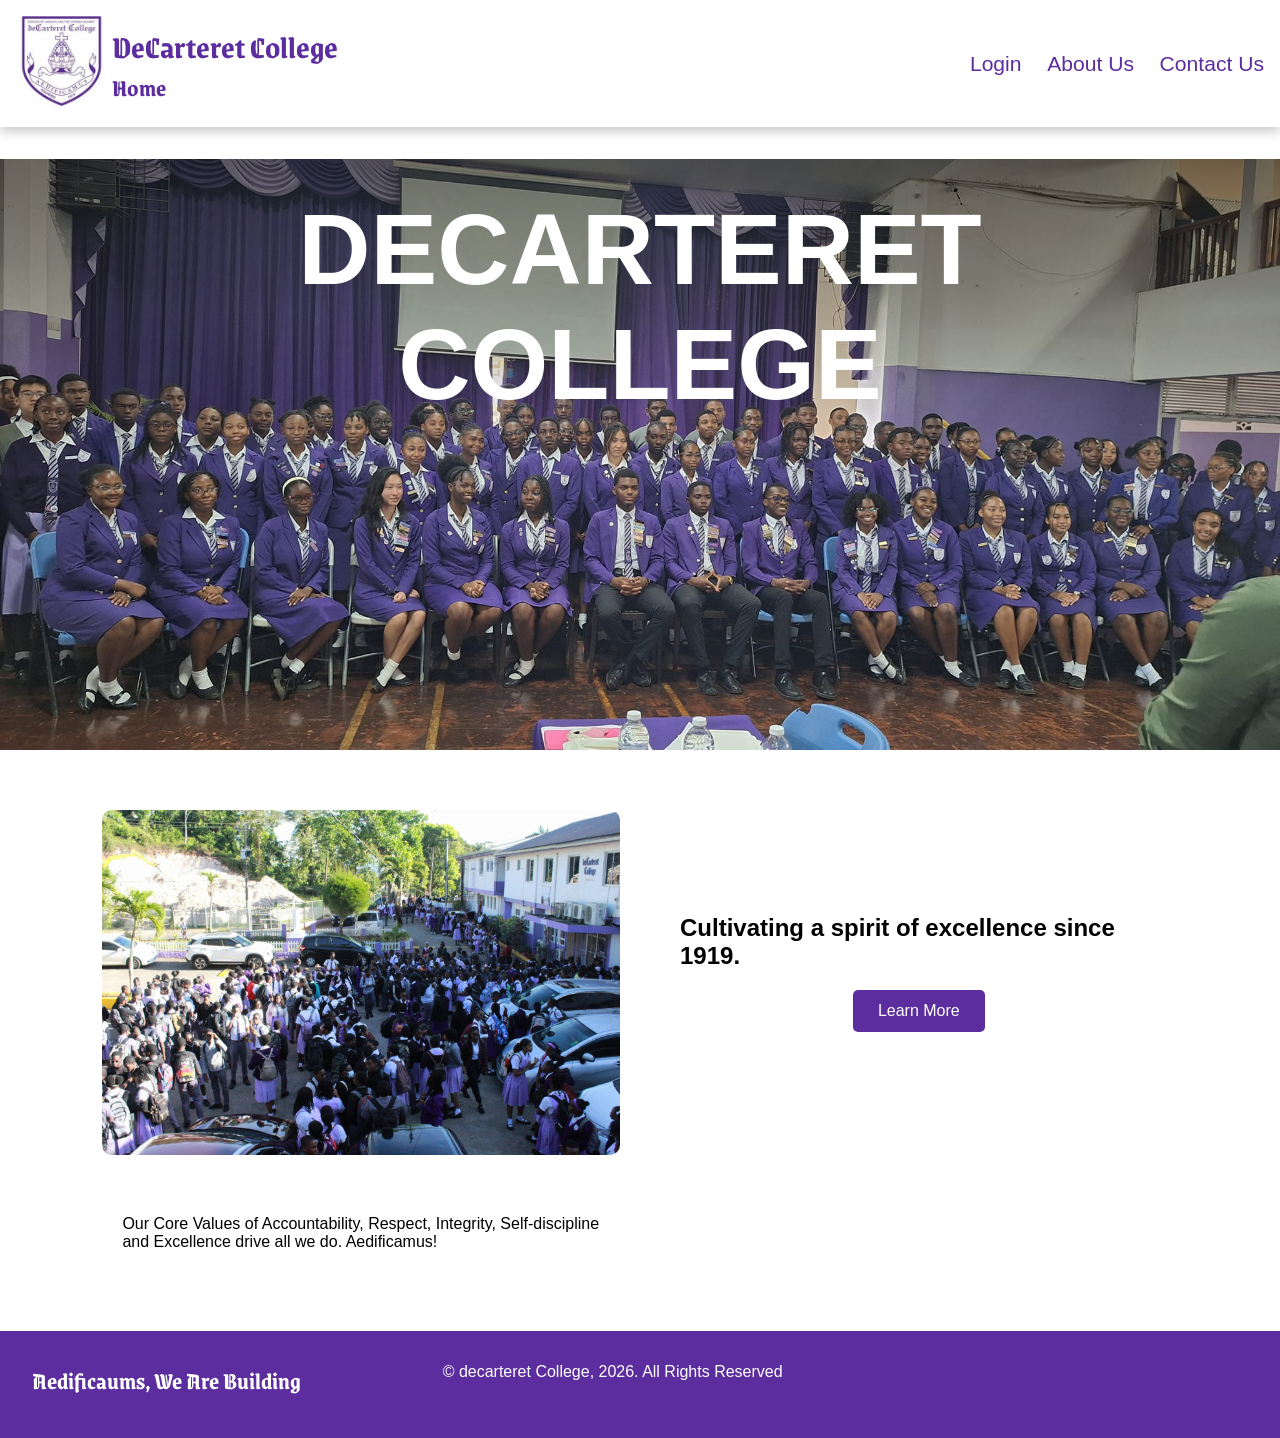
<file: index.html>
<!DOCTYPE html>
<html lang="en">

<head>
  <meta charset="UTF-8">
  <meta name="author" content = "Group">
  <meta name="viewport" content="width=device-width, initial-scale=1.0">
  <title>Home</title>
  <link rel="stylesheet" href="CSS/general.css">
  <link rel="stylesheet" href="CSS/index.css">

    <!--Grenze Gotisch-->
  <link rel="preconnect" href="https://fonts.googleapis.com">
  <link rel="preconnect" href="https://fonts.gstatic.com" crossorigin>
  <link href="https://fonts.googleapis.com/css2?family=Grenze+Gotisch:wght@100..900&family=Headland+One&display=swap" rel="stylesheet">
</head>

<body>
  <header id="header">
    <div id="page-name">
      <div id="img-container">
        <a href="index.html"> <img src="ASSETS/icons/DC_Logo.jpg" alt="school-logo" id="logo"></a>
        <div class="tooltip">Home</div>
      </div>
      <div id="page-headers">
        <h1>DeCarteret College</h1>
        <h2>Home</h2>
      </div>
    </div>
    <div id="navigation">
      <nav>
        <a href="HTML/login.html">Login</a>
        <a href="HTML/about.html">About Us</a>
        <a href="HTML/contact.html">Contact Us</a>
      </nav>
    </div>
  </header>

  <main class="mainSection">
    <section class="headerImg">
      <h2 id="text">DECARTERET COLLEGE</h2>
      <img id="frontImg" src="ASSETS/images/Prefecture2025.png" alt="2025 prefecture">
    </section>

    

    <section class="about">
      <img id="1" src="ASSETS/images/Founder'sDay.jpg" alt="Founder's Day Gathering">
      <div id="2">
        <h2>Cultivating a spirit of excellence since 1919.</h2>
        <button>
          <a href="HTML/about.html">Learn More</a>
        </button>
      </div>

      <div>
        <p>Our Core Values of Accountability, Respect, Integrity, Self-discipline and Excellence drive all we do.
        Aedificamus!</p>
      </div>
  </main>

  <footer class="footer">
    <h3>Aedificaums, We Are Building</h3>
    <p>© decarteret College, 2026. All Rights Reserved</p>
  </footer>

  <script src="JS/initial.js"></script>
</body>

</html>
</file>
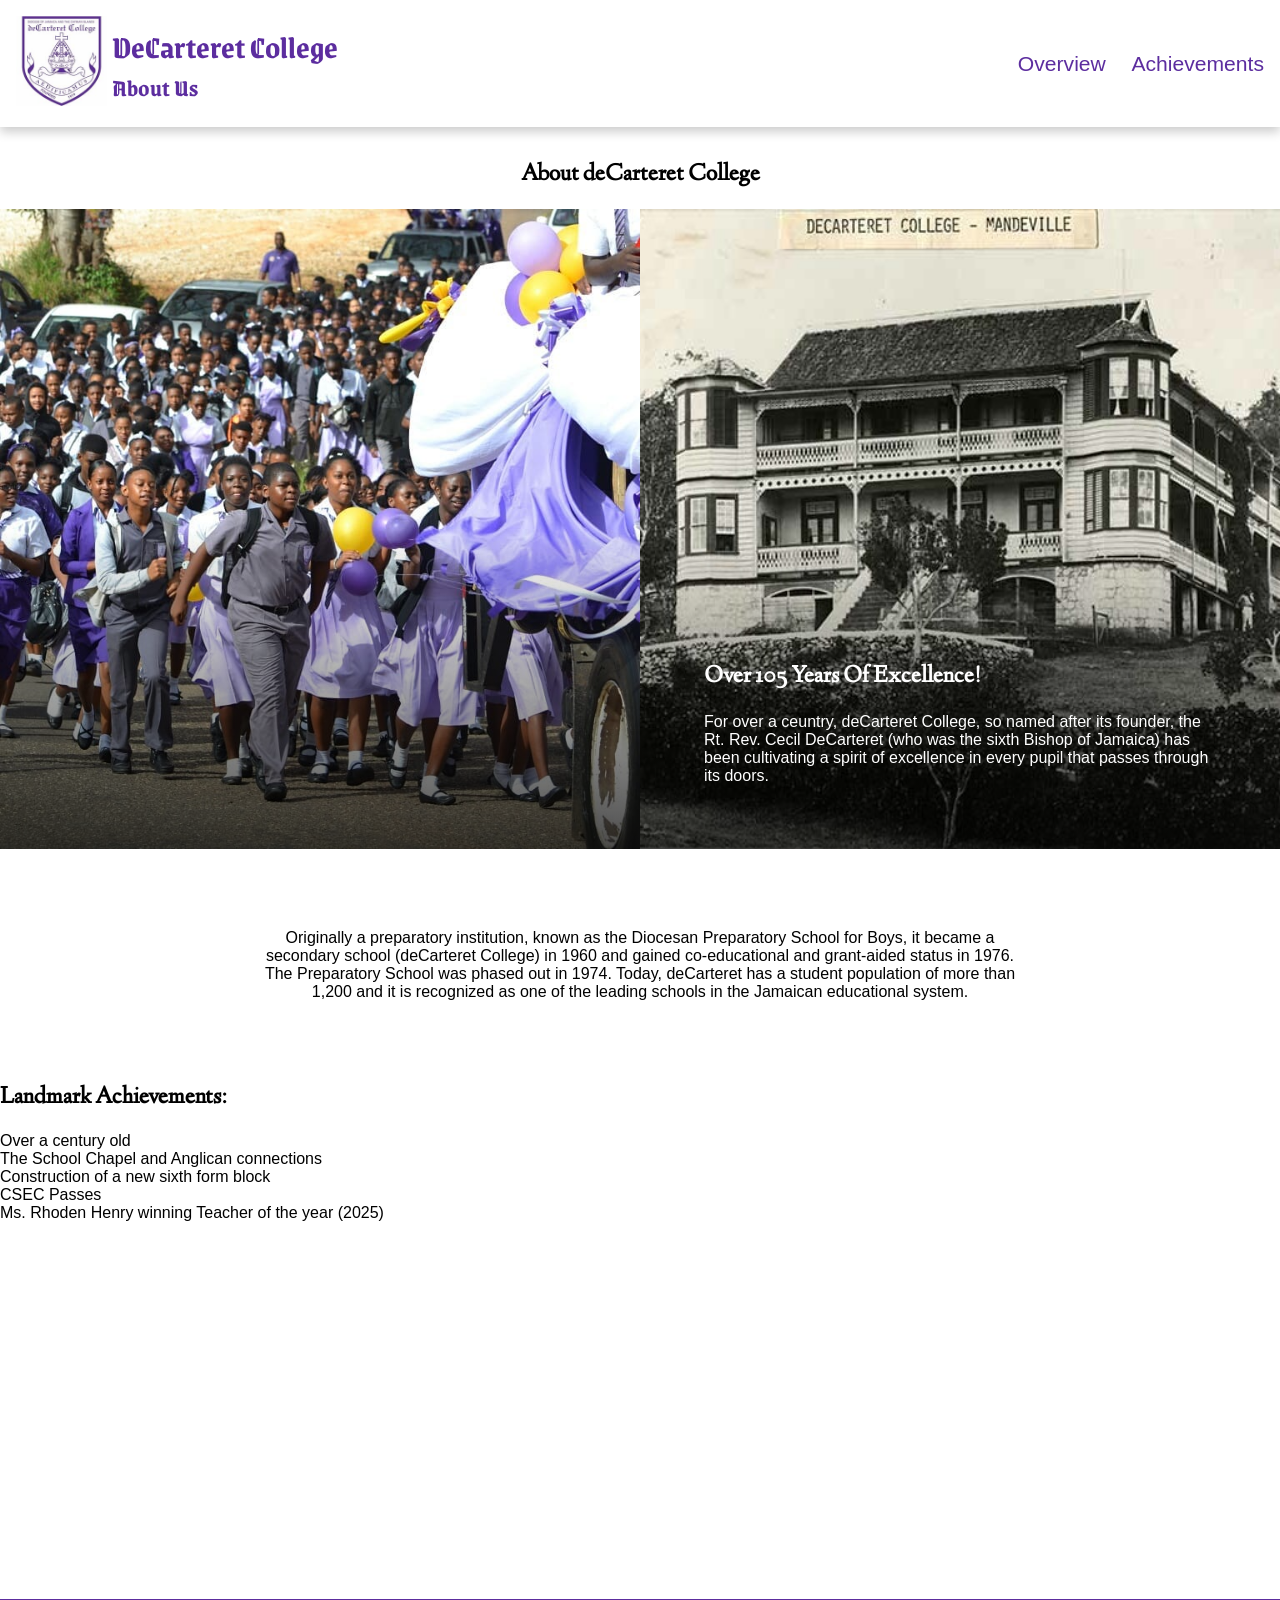
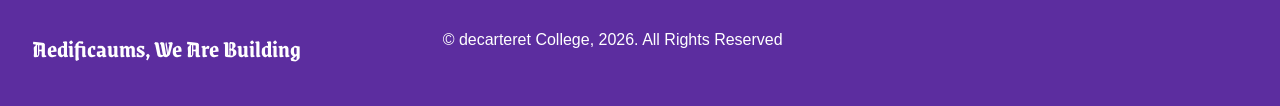
<file: HTML/about.html>
<!DOCTYPE html>
<html lang="en">

<head>
  <meta charset="UTF-8">
  <meta name="viewport" content="width=device-width, initial-scale=1.0">
  <title>About Us</title>
  <link rel="stylesheet" href="../CSS/general.css">
  <link rel="stylesheet" href="../CSS/about.css">

  <!--Grenze Gotisch & Linden Hill-->
  <link rel="preconnect" href="https://fonts.googleapis.com">
  <link rel="preconnect" href="https://fonts.gstatic.com" crossorigin>
  <link
    href="https://fonts.googleapis.com/css2?family=Grenze+Gotisch:wght@100..900&family=Headland+One&family=Linden+Hill:ital@0;1&display=swap"
    rel="stylesheet">

<body>
  
  <header id="header">
    <div id="page-name">
      <div id="img-container">
        <a href="../index.html"> <img src="../ASSETS/icons/DC_Logo.jpg" alt="school-logo" id="logo"></a>
        <div class="tooltip">Home</div>
      </div>
      <div id="page-headers">
        <h1>DeCarteret College</h1>
        <h2>About Us</h2>
      </div>
    </div>
    <div id="navigation">
      <nav>
        <a href="#overview">Overview</a>
        <a href="#achievements">Achievements</a>
      </nav>
    </div>
  </header>

  <main class="mainSection">
    <section id="overview">
        <h1 id="title">About deCarteret College</h1> <br>

        <div id="imageParallel">
          <img src="../ASSETS/images/100-Year_Celebration.jpg" alt="100 Year Celebration Image">
          <div class="rightImg">
            <img src="../ASSETS/images/Old DC.jpg" alt="DC in 1919">
            <div class="imgText">
              <h2>Over 105 Years Of Excellence!</h2>
              <p>For over a ceuntry, deCarteret College, so named after its founder, the Rt. Rev. Cecil DeCarteret (who was the sixth Bishop of Jamaica) has been cultivating a spirit of excellence in every pupil that passes through its doors.</p>
            </div>
          </div>
        </div>
    </section>

    <section id="text">
        <p>Originally a preparatory institution, known as the Diocesan Preparatory School for Boys, it became a secondary school (deCarteret College) in 1960 and gained co-educational and grant-aided status in 1976. The Preparatory School was phased out in 1974. Today, deCarteret has a student population of more than 1,200 and it is recognized as one of the leading schools in the Jamaican educational system.</p>
    </section>

    <section id="achievements">
        <h2>Landmark Achievements:</h2> <br>

        <div>
          <p>Over a century old</p>
        </div>
        <div>
          <p>The School Chapel and Anglican connections</p>
        </div>
        <div>
          <p>Construction of a new sixth form block</p>
        </div>
        <div>
          <p>CSEC Passes</p>
        </div>
        <div>
          <p>Ms. Rhoden Henry winning Teacher of the year (2025)</p>
        </div>
    </section>
  </main>
  
  <footer class="footer">
    <h3>Aedificaums, We Are Building</h3>
    <p>© decarteret College, 2026. All Rights Reserved</p>
  </footer>

  <script src="../JS/initial.js"></script>
</body>

</html>
</file>
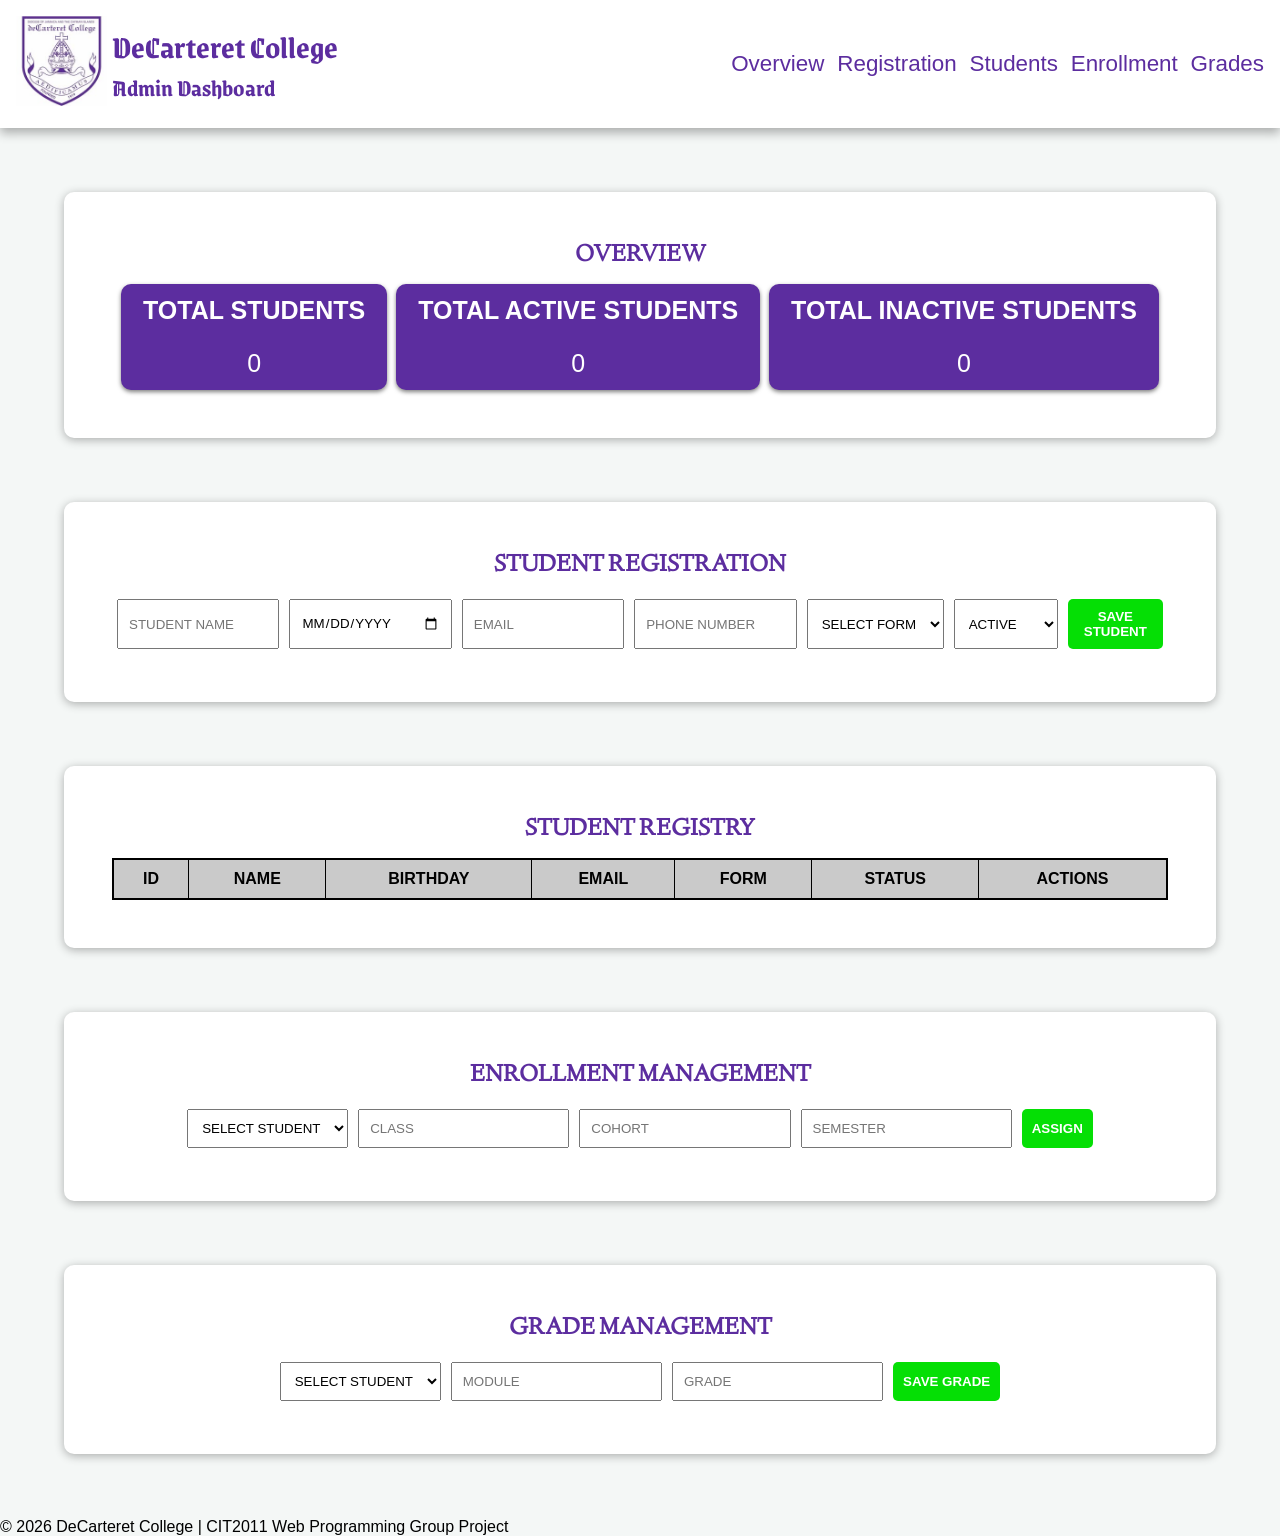
<file: HTML/admin.html>
<!DOCTYPE html>
<html lang="en">

<head>
  <meta charset="UTF-8">
  <meta name="viewport" content="width=device-width, initial-scale=1.0">
  <title>Admin</title>
  <link rel="stylesheet" href="../CSS/general.css">
  <link rel="stylesheet" href="../CSS/admin.css">

  <!--Grenze Gotisch & Linden Hill-->
  <link rel="preconnect" href="https://fonts.googleapis.com">
  <link rel="preconnect" href="https://fonts.gstatic.com" crossorigin>
  <link
    href="https://fonts.googleapis.com/css2?family=Grenze+Gotisch:wght@100..900&family=Headland+One&family=Linden+Hill:ital@0;1&display=swap"
    rel="stylesheet">
</head>

<body>
  <header id="admin-header">
    <div id="page-name">
      <div id="img-container">
        <a href="../index.html"> <img src="../ASSETS/icons/DC_Logo.jpg" alt="school-logo" id="logo"></a>
        <div class="tooltip">Home</div>
      </div>


      <div id="page-headers">
        <h1>DeCarteret College</h1>
        <h2>Admin Dashboard</h2>
      </div>
    </div>
    <div id="navigation">
      <nav>
        <a href="#overview">Overview</a>
        <a href="#student-reg">Registration</a>
        <a href="#students">Students</a>
        <a href="#enrollment">Enrollment</a>
        <a href="#academic">Grades</a>
      </nav>
    </div>

  </header>

  <main>
    <section id="overview" class="admin-section">
      <h1>Overview</h1>
      <!--Table Container-->
      <div id="overview-tables">
        <!--Tables-->
        <div class="stu-count-table">
          <table>
            <thead>
              <th>Total Students</th>
            </thead>

            <tbody>
              <tr>
                <td id="student-count">0</td>
              </tr>
            </tbody>
          </table>
        </div>

        <div class="stu-count-table">
          <table>
            <thead>
              <th>Total Active Students</th>
            </thead>

            <tbody>
              <tr>
                <td id="active-count">0</td>
              </tr>
            </tbody>
          </table>
        </div>

        <div class="stu-count-table">
          <table>
            <thead>
              <th>Total Inactive Students</th>
            </thead>

            <tbody>
              <tr>
                <td id="inactive-count">0</td>
              </tr>
            </tbody>
          </table>
        </div>

        <!--Overview Table End Tag-->
      </div>

    </section>


    <section id="student-reg" class="admin-section">
      <h1>Student Registration</h1>

      <form id="studentForm">

        <input type="hidden" id="studentId">

        <input type="text" id="name" placeholder="Student Name" required>

        <input type="date" id="dob" name="dob" autocomplete="bday" required>

        <input type="email" id="email" placeholder="Email" required>

        <input type="text" id="phone" placeholder="Phone Number" required>

        <select id="form" required>
          <option value="" disabled selected hidden>Select Form</option>
          <option value="first">1</option>
          <option value="second">2</option>
          <option value="third">3</option>
          <option value="fourth">4</option>
          <option value="fifth">5</option>
          <option value="sixth-one">6a</option>
          <option value="sixth-two">6b</option>
        </select>

        <select id="status">
          <option value="Active">Active</option>
          <option value="Inactive">Inactive</option>
        </select>

        <button type="submit" id="save-button">Save Student</button>

      </form>
    </section>

    <section id="students" class="admin-section">
      <h1>Student Registry</h1>

      <div id="table-wrapper">
        <table id="stu-table-container">

          <thead>
            <tr>
              <th>ID</th>
              <th>Name</th>
              <th>Birthday</th>
              <th>Email</th>
              <th>Form</th>
              <th>Status</th>
              <th>Actions</th>
            </tr>
          </thead>

          <!--Dynamic Table Generation-->
          <tbody id="studentTableBody">
          </tbody>

      </div>

      </table>

    </section>

    <!--Enrollment Section-->
    <section id="enrollment" class="admin-section">
      <h1>Enrollment Management</h1>

      <div class="admin-align">
        <select id="enrollmentStudent"></select>

        <input type="text" id="className" placeholder="Class">

        <input type="text" id="cohort" placeholder="Cohort">

        <input type="text" id="semester" placeholder="Semester">

        <button id="enrol-button">Assign</button>
      </div>

    </section>

    <!--Academic Section-->
    <section id="academic" class="admin-section">
      <h1>Grade Management</h1>
      <div class="admin-align">
        <select id="gradeStudent"></select>

        <input type="text" id="module" placeholder="Module">

        <input type="number" id="grade" placeholder="Grade">

        <button id="grade-button">Save Grade</button>
      </div>
    </section>


  </main>

  <footer>
    <p>&copy; 2026 DeCarteret College | CIT2011 Web Programming Group Project</p>
  </footer>

  <script src="../JS/admin.js"></script>
</body>

</html>
</file>
<file: CSS/general.css>
* {
  box-sizing: border-box;
  margin: 0;
  padding: 0;
  font-family: var(--default-font);
}

html{
  scroll-behavior: smooth;
}

:root {
  --bg-color: #f4f7f6;
  --header-color: rgba(92, 45, 159, 1);
  --header-hover: rgb(73, 34, 128);
  --default-font: 'Segoe UI', Tahoma, Geneva, Verdana, sans-serif;
  --nav-header-font: 'Grenze Gotisch', serif;
  --header-font: "Linden Hill", 'Segoe UI', Tahoma, Geneva, Verdana, sans-serif;
}

button:hover{
  cursor: pointer;
}

/*Header*/
button:hover {
  transition: 0.5s ease;
}

#header {
  position: relative;
  width: 100%;
  display: flex;
  align-items: center;
  justify-content: space-between;
  gap: 2rem;

  background-color: white;
  padding: 1rem;
  color: var(--header-color);
  margin-bottom: 2rem;

  box-shadow: 0px 5px 10px rgba(0, 0, 0, 0.2);
  z-index: 100;
}

#page-name {
  display: flex;
  align-items: center;
}

#page-name,
#navigation {
  height: 100%;
}

#header img {
  height: 10vh;
  object-fit: cover;
}

#header a {
  text-decoration: none;
  color: var(--header-color);
  font-size: clamp(1rem, 1rem + .4vw, 3rem);
}

#header a:hover {
  color: var(--header-hover);
  transition: 0.5s ease;
}

#header h1,
#header h2 {
  display: inline-block;
  font-family: var(--nav-header-font);
}

#header nav {
  display: flex;
  gap: 2vw;
}

#page-name {
  display: flex;
  align-items: center;
}

#page-name,
#navigation {
  height: 100%;
}

#page-headers {
  display: flex;
  flex-direction: column;
  margin-left: 5px;
}

#page-headers nav {
  display: flex;
  gap: 1vw;
}

#navigation {
  display: flex;
  justify-content: space-evenly;
}

/*Tooltip Hover For Image*/
#img-container{
  position: relative;
}
#img-container .tooltip{
  position: absolute;
  background-color: var(--header-color);
  color: white;
  padding: 7px 10px;
  border-radius: 5px;
  left: 8.5%;
  bottom: -43%;
  box-shadow: 0px 2px 10px rgba(0, 0, 0, 0.3);

  opacity: 0;
  transition: opacity .25s;
}

#img-container:hover .tooltip{
  opacity: 1;
}

.footer {
  display: grid;
  grid-template-columns: repeat(3, 1fr);
  gap: 1rem;
  padding: 2rem;
  color: white;
  background-color: var(--header-color);
}

.footer h3 {
  font-family: var(--nav-header-font);
  font-size: 1.5rem;
  margin-bottom: .5rem;
}

.footer a {
  color: white;
}

.footer-bottom {
  grid-column: 1 / -1;
  text-align: center;
  border-top: 1px solid rgba(255, 255, 255, 0.4);
  padding-top: 1rem;
}
</file>
<file: CSS/index.css>
/*Sections*/

.headerImg {
    position: relative;
    width: 100%;
    line-height: 0;
}

.headerImg #frontImg {
    display: block;
    width: 100%;
    height: auto;
}

.headerImg::after {
    content: "";
    position: absolute;
    top: 0;
    left: 0;
    width: 100%;
    height: 50%;
    background: linear-gradient(
        to bottom,
        rgba(0, 0, 0, 0.5),
        transparent
    );
    z-index: 1;
    pointer-events: none;
}

.headerImg #text {
    position: absolute;
    top: 25%;
    left: 50%;
    transform: translate(-50%, -50%);
    width: 80%;
    color: white;
    font-size: 100px;
    text-align: center;
    font-family: var(--default-font);
    z-index: 2;
    line-height: normal;
}

.about {
    display: grid;
    grid-template-columns: 1fr 1fr;
    align-items: center;
    gap: 40px;
    padding: 60px 8%;
    position: relative;
}

.about img {
    width: 100%;
    height: auto;
    border-radius: 10px;
}

.about div {
    padding: 20px;
}

/*Tooltip Hover For Image*/
#img-container{
  position: relative;
}
#img-container .tooltip{
  position: absolute;
  background-color: var(--header-color);
  color: white;
  padding: 7px 10px;
  border-radius: 5px;
  left: 20%;
  bottom: -28%;
  box-shadow: 0px 2px 10px rgba(0, 0, 0, 0.3);

  opacity: 0;
  transition: opacity .25s;
}

#img-container:hover .tooltip{
  opacity: 1;
}

button {
    background-color: #5c2d9f;
    color: white;
    border: none;
    padding: 12px 25px;
    border-radius: 5px;
    font-size: 16px;
    text-align: center;
    cursor: pointer;
    display: block;
    margin: 20px auto;
}

button:hover {
    background-color: #48227d;
}

button a {
    color: white;
    text-decoration: none;
}
</file>
<file: CSS/about.css>
/*Sections*/
.mainSection {
  height: 100%;
  display: grid;
  grid-template-rows: 2fr 0.5fr 1.5fr;
  grid-template-columns: 1fr;
  grid-row-gap: 30px;
}

.mainSection h1, .mainSection h2{
  font-family: var(--header-font);
}

#title{
  text-align: center;
}

#overview #imageParallel {
  display: grid;
  grid-template-columns: repeat(2, 2fr);
  position: relative;
}
#overview #imageParallel::after {
  content: "";
  position: absolute;
  bottom: 0;
  left: 0;
  width: 100%;
  height: 50%;
  background:linear-gradient(to top, rgba(0,0,0,0.7), transparent);
  z-index: 1;
}

#overview #imageParallel img {
  width: 100%;
  height: auto;
}

.rightImg {
  position: relative;
  width: 100%;
}

.rightImg img{
  width: 100%;
  height: 100%;
  object-fit: cover;
  display: block;
}

.imgText {
  bottom: 10%;
  left: 50%;
  z-index: 2;
  width: 80%;
  color: white;
  text-align: left;
  position: absolute;
  transform: translate(-50%);
}
.imgText h2 {
  margin-bottom: 20px;
  text-align: left;
}
.imgText p {
  margin: 0;
}

#text{
  display: grid;
  width: 60%;
  margin: 0 auto;
  text-align: center;
  align-items: center;
}
</file>
<file: CSS/admin.css>
body {
  background-color: #f4f7f6;
}

button:hover {
  transition: 0.5s ease;
}

#admin-header {
  position: relative;
  width: 100%;
  display: flex;
  align-items: center;
  justify-content: space-between;
  gap: 2rem;

  background-color: white;
  padding: 1rem;
  color: var(--header-color);

  box-shadow: 0px 5px 10px rgba(0, 0, 0, 0.3);
  z-index: 100;
}

#admin-header img {
  height: 10vh;
  object-fit: cover;
}

#admin-header a {
  text-decoration: none;
  color: var(--header-color);
  font-size: clamp(1rem, 1rem + .5vw, 3rem);
}

#admin-header a:hover {
  color: var(--header-hover);
  transition: 0.5s ease;
}

#admin-header h1,
h2 {
  display: inline-block;
  font-family: var(--nav-header-font);
}

#page-name {
  display: flex;
  align-items: center;
}

#page-name,
#navigation {
  height: 100%;
}

#admin-header nav {
  display: flex;
  gap: 1vw;
}

#page-headers {
  display: flex;
  flex-direction: column;
}

#navigation {
  display: flex;
  justify-content: space-evenly;
}

/*Sections*/
main h1 {
  margin-bottom: .75rem;
  text-align: center;
  color: var(--header-color);
  text-transform: uppercase;
  font-family: var(--header-font);
}

.admin-section {
  position: relative;
  height: 100%;
  padding: 3rem;
  margin-bottom: 20px;
  border-radius: 10px;
  z-index: 1;
  background-color: white;
  box-shadow: 0px 2px 10px rgba(0, 0, 0, 0.3);
  margin: 5vw;
  overflow-x: auto;
}

input,
select,
button {
  padding: 10px;
  margin: 5px;
  text-transform: uppercase;
}

input {
  width: 20%;
}

table {
  width: 100%;
  border-collapse: separate;
  text-align: center;
  background-color: #cacaca;
  border: 2px solid black;
  border-radius: 5px;
}

th,
td {
  border: 1px solid black;
  padding: 10px;
  text-transform: uppercase;
}

td {
  background-color: white;
}

/*Overview*/
#overview-tables {
  display: flex;
  justify-content: space-evenly;
}

#overview-tables table {
  display: flex;
  flex-direction: column;
  color: white;
  background-color: rgba(92, 45, 159, 1);
  border: none;
  box-shadow: 0 2px 4px rgba(0, 0, 0, 0.5);
  border-collapse: separate;
  border-radius: 10px;
  align-items: center;
}

#overview-tables thead,
#overview-tables tbody,
#overview-tables th,
#overview-tables td {
  border: none;
  font-size: 25px;
  padding: 5px 10px;

}

#overview-tables td {
  background: inherit;
}

/*Student Registry*/
#studentForm {
  display: flex;
  justify-content: center;
}

#table-wrapper {
  width: 100%;
  overflow-x: auto;
}

#stu-table-container {
  width: 100%;
  min-width: 700px;
  border-collapse: collapse;
}

/*Student Records*/
#save-button,
#edit-button,
#del-button,
#enrol-button,
#grade-button {
  color: white;
  border: none;
  padding: 10px;
  border-radius: 5px;
  font-weight: bold;
}

#save-button,
#enrol-button,
#grade-button {
  background-color: rgb(5, 223, 5);
}

#save-button:hover,
#enrol-button:hover,
#grade-button:hover {
  background-color: rgb(5, 171, 5);
}

#edit-button {
  background-color: gold;
  width: 5vw;
}

#edit-button:hover {
  background-color: rgb(215, 175, 0);
}

#del-button {
  background-color: red;
  width: 5vw;
}

#del-button:hover {
  background-color: rgb(217, 0, 0);

}

/*Enrollment*/
.admin-align {
  display: flex;
  justify-content: center;
}


/*Media Section*/
@media (max-width: 760px) {
  #admin-header {
    flex-direction: column;
    align-items: flex-start;
    gap: 1rem;
    padding: 1rem;
  }

  #page-name {
    width: 100%;
    justify-content: center;
  }

  #navigation {
    width: 100%;
  }

  input {
    width: 70%;
  }

  form,
  .admin-align {
    display: flex;
    flex-direction: column;
    gap: 12px;
    align-items: center;
  }

  #enrol-button, #grade-button, #save-button{
    font-size: 20px;
    padding: 10px 20px;
  }

  #stu-table-container th,
  #stu-table-container td {
    font-size: 12px;
  }

  #edit-button,
  #del-button {
    width: 70%;
    font-size: 13px;
  }

  #admin-header nav {
    width: 100%;
    flex-wrap: wrap;
    gap: 0.75rem;
    justify-content: center;
  }

  #admin-header a {
    font-size: clamp(1rem, 4vw, 1.5rem);
  }

  #admin-section {
    padding: 1rem;
  }

  #overview-tables {
    flex-direction: column;
    gap: 2vh;
  }

  #overview-tables thead,
  #overview-tables tbody,
  #overview-tables th,
  #overview-tables td {
    font-size: 20px;
    padding: 5px;
  }

}

@media (max-width: 1200px) {}
</file>
